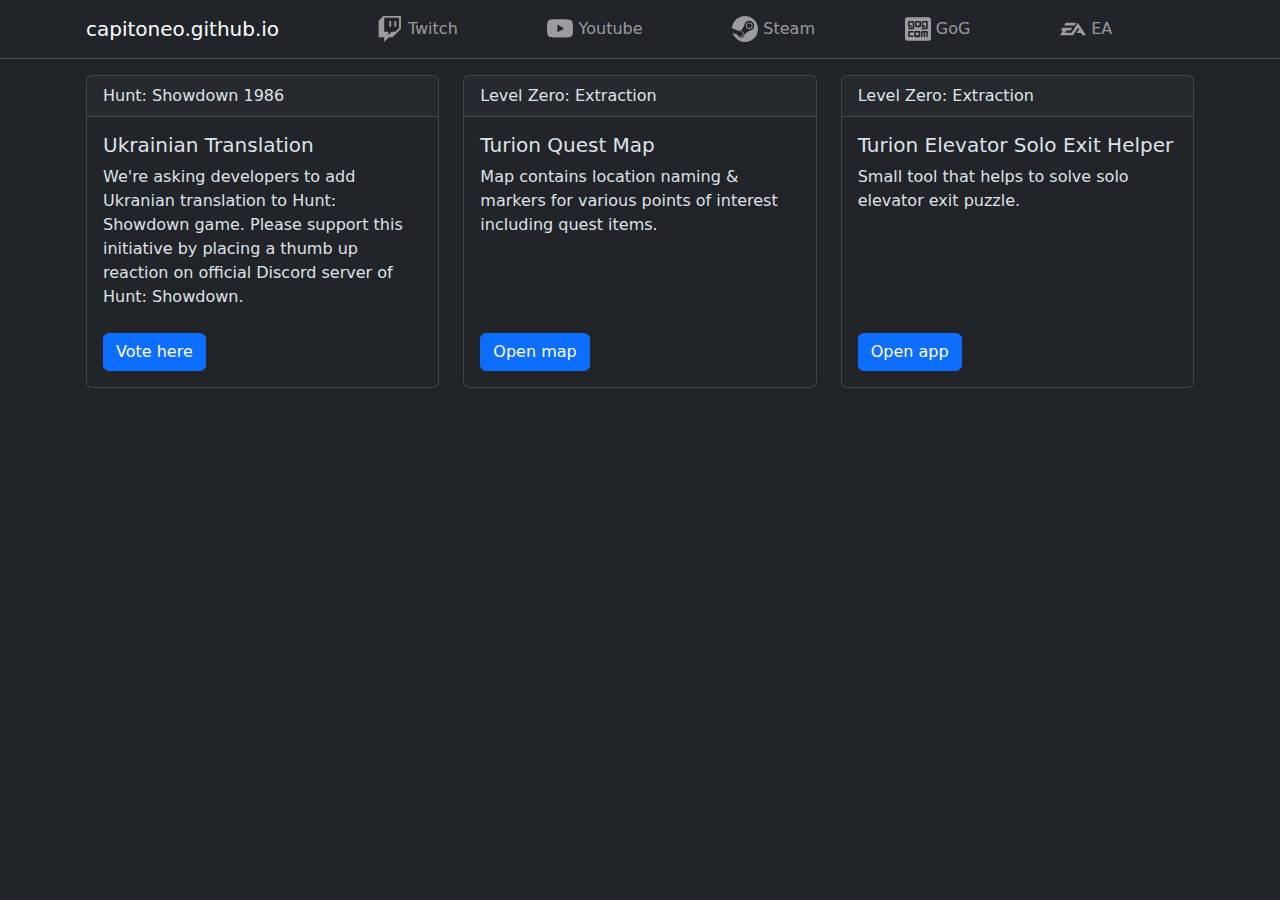
<file: index.html>
<!DOCTYPE html>
<html lang="en-UA" data-bs-theme="dark">
<head>
    <meta charset="UTF-8">
    <meta name="viewport" content="width=device-width, initial-scale=1">
    <link rel="stylesheet" href="./style/bootstrap.css"/>
    <link rel="stylesheet" href="./style/styles.css"/>
    <title>capitoneo.github.io</title>
</head>
<body>
<nav class="navbar navbar-expand-md bg-dark sticky-top border-bottom" data-bs-theme="dark">
    <div class="container px-3">
        <a class="navbar-brand" href="./">capitoneo.github.io</a>
        <button class="navbar-toggler" type="button" data-bs-toggle="offcanvas"
                data-bs-target="#offcanvas" aria-controls="offcanvas"
                aria-label="Toggle navigation">
            <span class="navbar-toggler-icon"></span>
        </button>
        <div class="offcanvas offcanvas-end" tabindex="-1" id="offcanvas"
             aria-labelledby="offcanvasLabel">
            <div class="offcanvas-header">
                <h5 class="offcanvas-title" id="offcanvasLabel">Social Links</h5>
                <button type="button" class="btn-close" data-bs-dismiss="offcanvas"
                        aria-label="Close"></button>
            </div>
            <div class="offcanvas-body">
                <ul class="navbar-nav flex-grow-1 justify-content-between">
                    <li></li>
                    <li class="nav-item"><a class="nav-link" href="https://www.twitch.tv/capitoneo">
                        <svg class="bi" width="26" height="26" fill="currentColor">
                            <use xlink:href="./img/bootstrap-icons-subset.svg#twitch"/>
                        </svg>
                        Twitch</a>
                    </li>
                    <li class="nav-item"><a class="nav-link" href="https://www.youtube.com/@capitoneo">
                        <svg class="bi" width="26" height="26" fill="currentColor">
                            <use xlink:href="./img/bootstrap-icons-subset.svg#youtube"/>
                        </svg>
                        Youtube</a>
                    </li>
<!--                    <li class="nav-item"><a class="nav-link" href="#">-->
<!--                        <svg class="bi" width="26" height="26" fill="currentColor">-->
<!--                            <use xlink:href="./img/bootstrap-icons-subset.svg#discord"/>-->
<!--                        </svg>-->
<!--                        Discord</a>-->
<!--                    </li>-->
                    <li class="nav-item"><a class="nav-link" href="https://steamcommunity.com/id/capitoneo">
                        <svg class="bi" width="26" height="26" fill="currentColor">
                            <use xlink:href="./img/bootstrap-icons-subset.svg#steam"/>
                        </svg>
                        Steam</a>
                    </li>
                    <li class="nav-item"><a class="nav-link" href="https://www.gog.com/u/Capitoneo">
                        <svg class="bi" width="26" height="26" fill="currentColor">
                            <use xlink:href="./img/bootstrap-icons-subset.svg#gog"/>
                        </svg>
                        GoG</a>
                    </li>
<!--                    <li class="nav-item"><a class="nav-link" href="#">-->
<!--                        <svg class="bi" width="26" height="26" fill="currentColor">-->
<!--                            <use xlink:href="./img/bootstrap-icons-subset.svg#ubisoft"/>-->
<!--                        </svg>-->
<!--                        Ubisoft</a>-->
<!--                    </li>-->
                    <li class="nav-item"><a class="nav-link" href="https://battlelog.battlefield.com/bfh/user/Capitoneo/">
                        <svg class="bi" width="26" height="26" fill="currentColor">
                            <use xlink:href="./img/bootstrap-icons-subset.svg#ea"/>
                        </svg>
                        EA</a>
                    </li>
                    <li></li>
                </ul>
            </div>
        </div>
    </div>
</nav>
<main>
    <div class="container p-3">
        <div class="row row-cols-1 row-cols-md-3 g-4">
            <div class="col">
                <div class="card h-100">
                    <div class="card-header">
                        Hunt: Showdown 1986
                    </div>
                    <div class="card-body">
                        <h5 class="card-title">Ukrainian Translation</h5>
                        <p class="card-text">We're asking developers to add Ukranian translation to
                            Hunt: Showdown game. Please support this initiative by placing a thumb
                            up
                            reaction on official Discord server of Hunt: Showdown.</p>
                    </div>
                    <div class="card-footer border-0 bg-transparent pb-3">
                        <a href="https://discord.com/channels/350201607788429323/524577494863708180/1284528865397702689"
                           class="btn btn-primary">Vote here</a>
                    </div>
                </div>
            </div>
            <div class="col">
                <div class="card h-100">
                    <div class="card-header">
                        Level Zero: Extraction
                    </div>
                    <div class="card-body">
                        <h5 class="card-title">Turion Quest Map</h5>
                        <p class="card-text">Map contains location naming & markers for various
                            points of interest including quest items.</p>
                    </div>
                    <div class="card-footer border-0 bg-transparent pb-3">
                        <a href="./game/lze/map/turion.html" class="btn btn-primary">Open map</a>
                    </div>
                </div>
            </div>
            <div class="col">
                <div class="card h-100">
                    <div class="card-header">
                        Level Zero: Extraction
                    </div>
                    <div class="card-body">
                        <h5 class="card-title">Turion Elevator Solo Exit Helper</h5>
                        <p class="card-text">Small tool that helps to solve solo elevator exit
                            puzzle.</p>
                    </div>
                    <div class="card-footer border-0 bg-transparent pb-3">
                        <a href="./game/lze/exithelper.html" class="btn btn-primary">Open app</a>
                    </div>
                </div>
            </div>
        </div>
    </div>
</main>
<script src="./script/bootstrap.min.js"></script>
<script src="./script/script.js"></script>
</body>
</html>
</file>
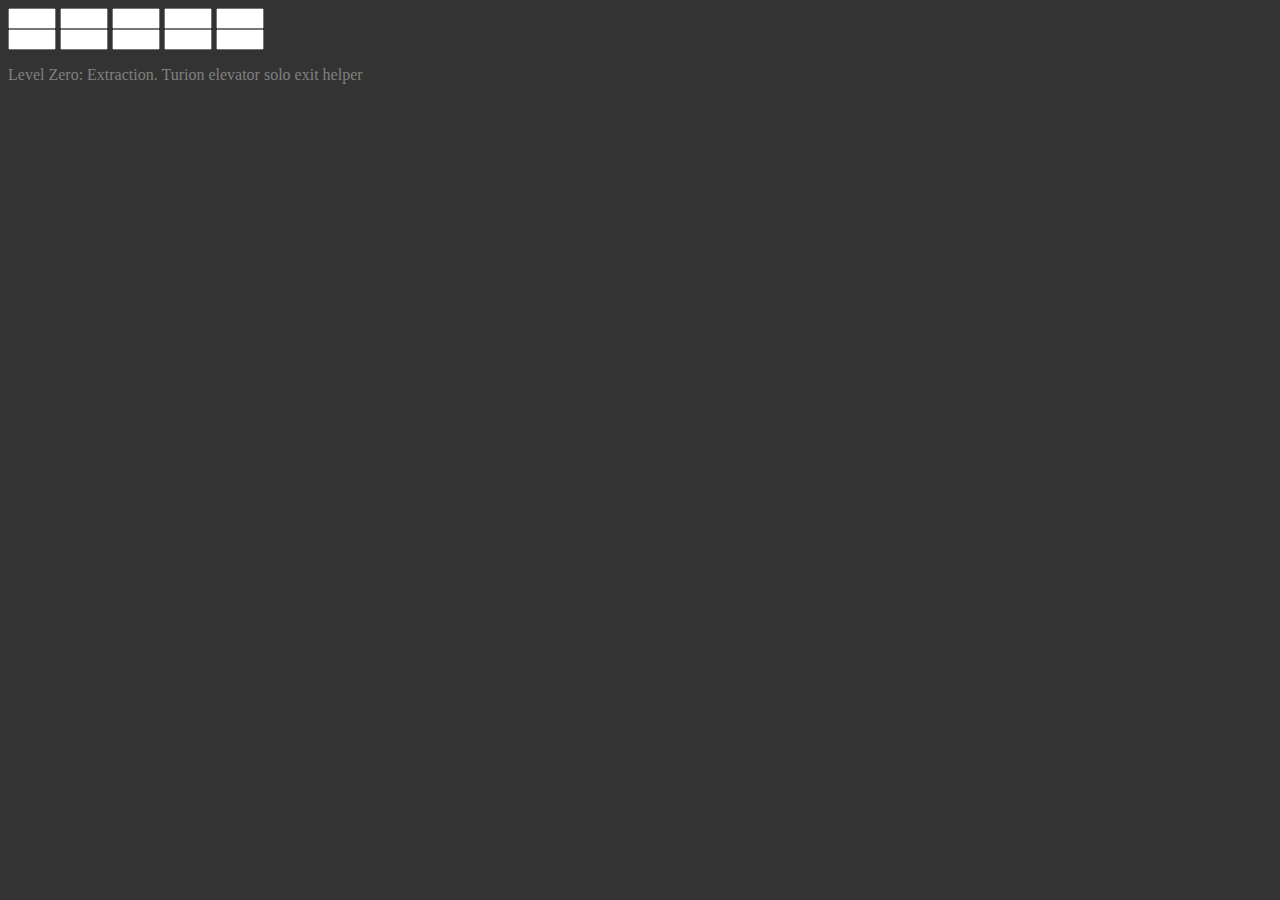
<file: game/lze/exithelper.html>
<!DOCTYPE html>
<html lang="en-UA">
  <head>
    <meta charset="UTF-8">
    <title>LZE Extraction Helper</title>
    <link rel="shortcut icon" href="./favicon.png" type="image/x-icon">
    <style>
      body {
        background-color: #333
      }
      input {
        width: 40px;
      }
      .active {
        background-color: green;
      }
      .grey {
        color: grey
      }
    </style>
  </head>
  <body>
    <form id="is0">
      <input id="is1" type="text">
      <input id="is2" type="text">
      <input id="is3" type="text">
      <input id="is4" type="text">
      <input id="is5" type="text">
      <br />
      <input id="is6" type="text">
      <input id="is7" type="text">
      <input id="is8" type="text">
      <input id="is9" type="text">
      <input id="is10" type="text">
    </form>

    <p class="grey">Level Zero: Extraction. Turion elevator solo exit helper</p>
  </body>
  <script>
    let inputs = [];
    // game data for debug 1, 3, 6, 72, 22, 2, 25, 22, 34, 87
    
    for (let i = 1; i <= 10; i++) {
      inputs.push(document.getElementById('is' + i));
    }
    
    function findIndexes() {
      let target = 100
      function findCombinations(start, currentSum, currentCombination) {
        if (currentSum === target) {
          result.push([...currentCombination].map((v) => v + 1));
          return;
        }
        if (currentSum > target) {
          return;
        }
        for (let i = start; i < inputs.length; i++) {
          currentCombination.push(i);
          let inputValue = parseInt(inputs[i].value);
          inputValue = (isNaN(inputValue)) ? 0 : inputValue;
          findCombinations(i + 1, currentSum + inputValue, currentCombination);
          currentCombination.pop();
        }
      }
    
      const result = [];
      findCombinations(0, 0, []);
      console.log(result.sort((e1, e2) => e1.length - e2.length));
      markResult(result);
    }
    
    function markResult(indexes) {
      inputs.forEach((e) => e.classList.remove('active'));
      if (indexes.length < 1) return;
      let switches = indexes[0];
      switches.forEach((e) => document.getElementById('is' + e).classList.add('active'));
    }
    
    document.getElementById('is0').addEventListener('change', findIndexes);
  </script>
</html>
</file>
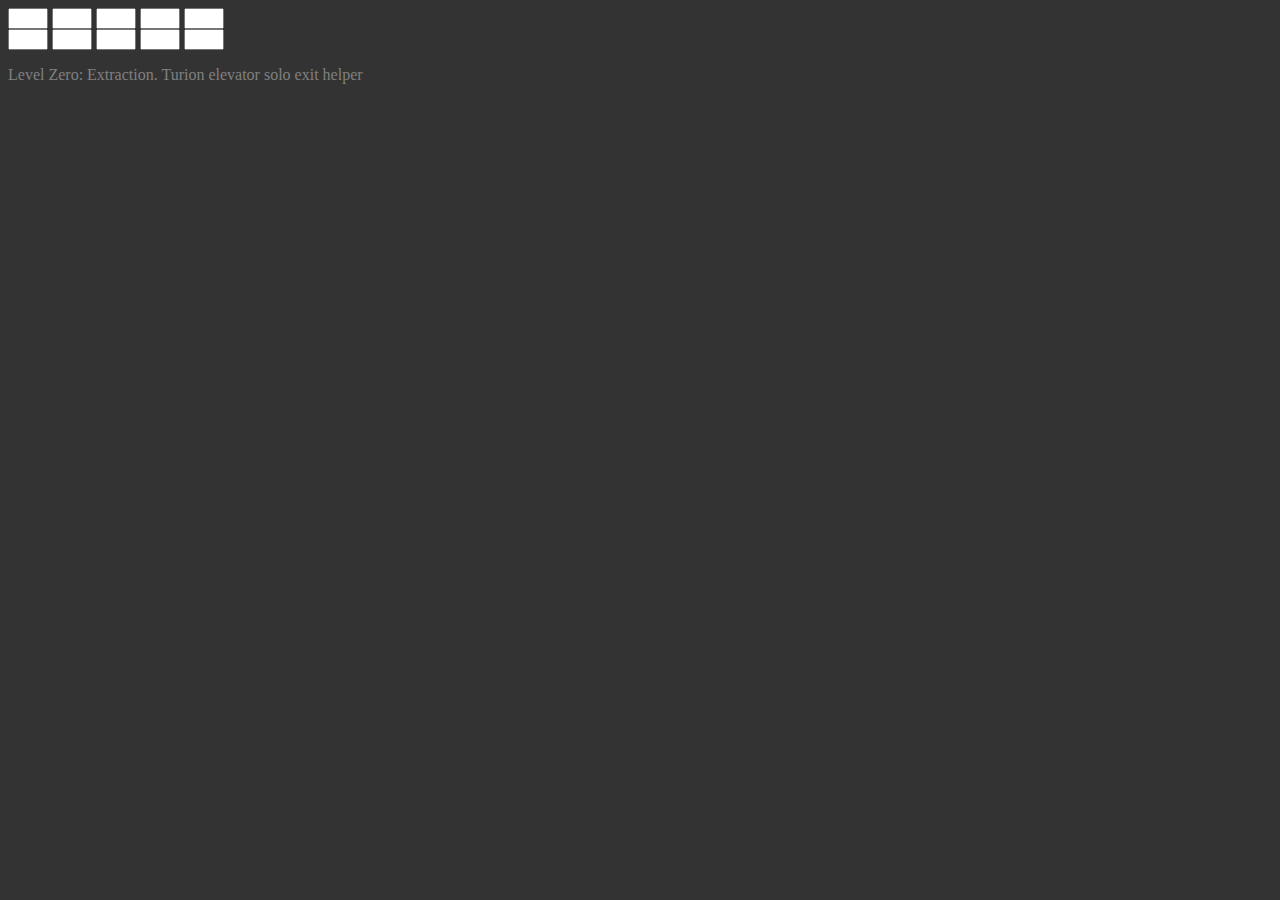
<file: games/lze/exithelper.html>
<html>
  <head>
    <title>
      LZE Extraction Helper
    </title>
    <style>
      body {
        background-color: #333
      }
      input {
        width: 40px;
      }
      .active {
        background-color: green;
      }
      .grey {
        color: grey
      }
    </style>
  </head>
  <body>
    <form id="is0">
      <input id="is1" type="text">
      <input id="is2" type="text">
      <input id="is3" type="text">
      <input id="is4" type="text">
      <input id="is5" type="text">
      <br />
      <input id="is6" type="text">
      <input id="is7" type="text">
      <input id="is8" type="text">
      <input id="is9" type="text">
      <input id="is10" type="text">
    </form>

    <p class="grey">Level Zero: Extraction. Turion elevator solo exit helper</p>
  </body>
  <script>
    let inputs = [];
    // game data for debug 1, 3, 6, 72, 22, 2, 25, 22, 34, 87
    
    for (let i = 1; i <= 10; i++) {
      inputs.push(document.getElementById('is' + i));
    }
    
    function findIndexes() {
      let target = 100
      function findCombinations(start, currentSum, currentCombination) {
        if (currentSum === target) {
          result.push([...currentCombination].map((v) => v + 1));
          return;
        }
        if (currentSum > target) {
          return;
        }
        for (let i = start; i < inputs.length; i++) {
          currentCombination.push(i);
          let inputValue = parseInt(inputs[i].value);
          inputValue = (isNaN(inputValue)) ? 0 : inputValue;
          findCombinations(i + 1, currentSum + inputValue, currentCombination);
          currentCombination.pop();
        }
      }
    
      const result = [];
      findCombinations(0, 0, []);
      console.log(result.sort((e1, e2) => e1.length - e2.length));
      markResult(result);
    }
    
    function markResult(indexes) {
      inputs.forEach((e) => e.classList.remove('active'));
      if (indexes.length < 1) return;
      let switches = indexes[0];
      switches.forEach((e) => document.getElementById('is' + e).classList.add('active'));
    }
    
    document.getElementById('is0').addEventListener('change', findIndexes);
  </script>
</html>
</file>
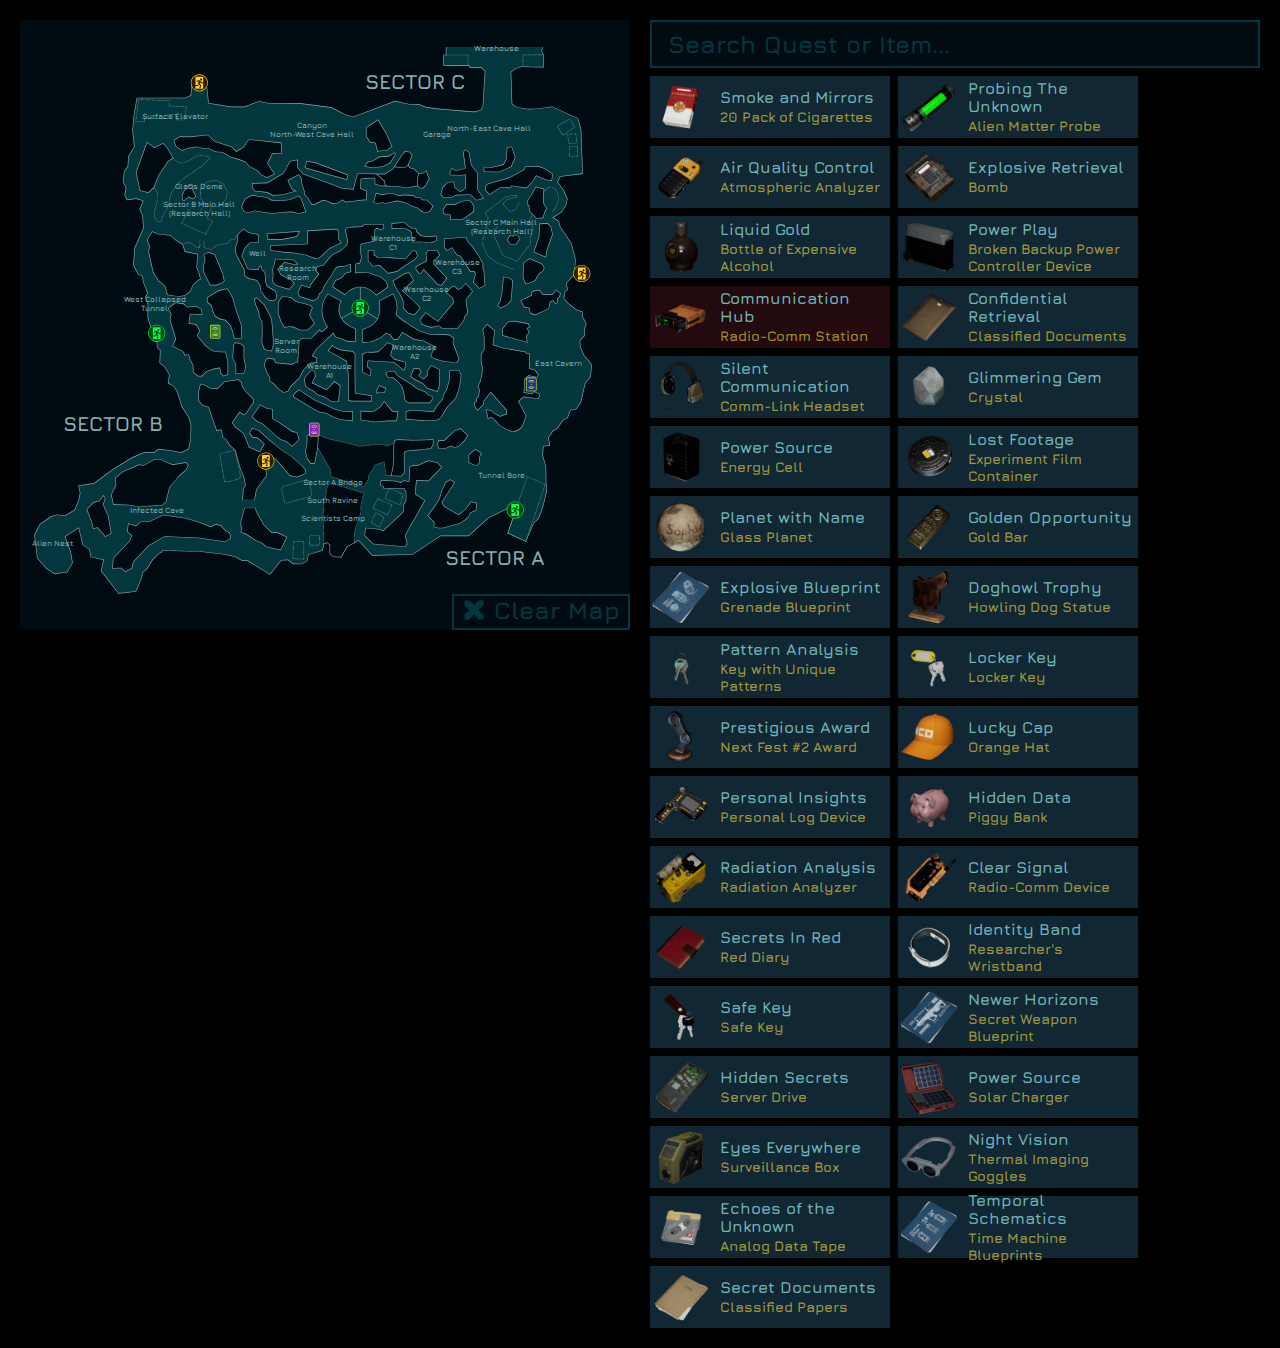
<file: game/lze/map/turion.html>
<!DOCTYPE html>
<html lang="en-US">
<head>
    <meta charset="UTF-8">
    <title>LZE Turion Map</title>
    <link rel="shortcut icon" href="../favicon.png" type="image/x-icon">
    <link rel="stylesheet" href="./turion.css">
    <meta property="og:description" content="Level Zero: Extraction | Turion Map">
    <meta property="og:type" content="website">
    <meta property="og:title" content="LZE Turion Map">
    <meta property="og:image" content="./og-image.jpg"/>
    <meta property="og:image:width" content="1200">
    <meta property="og:image:height" content="630">
    <meta property="og:image:type" content="image/jpg">
    <meta name="twitter:card" content="summary_large_image">
</head>
<body>
<div class="container">
    <div class="map" id="map">
        <img src="./images/map3.svg" class="map-image" alt="Map">
        <div class="room-names">
            <div class="room warehouse">Warehouse</div>
            <div class="room surface-elevator">Surface Elevator</div>
            <div class="room canyon">Canyon<br/>North-West Cave Hall</div>
            <div class="room garage">Garage</div>
            <div class="room ne-cave-hall">North-East Cave Hall</div>
            <div class="room glass-dome">Glass Dome<br/><br/>Sector B Main Hall<br/>(Research Hall)</div>
            <div class="room sector-c-hall">Sector C Main Hall<br/>(Research Hall)</div>
            <div class="room collapsed-tunnel">West Collapsed<br/>Tunnel</div>
            <div class="room east-cavern">East Cavern</div>
            <div class="room well">Well</div>
            <div class="room research-room">Research<br/>Room</div>
            <div class="room server-room">Server<br/>Room</div>
            <div class="room warehouse-c1">Warehouse<br/>C1</div>
            <div class="room warehouse-c2">Warehouse<br/>C2</div>
            <div class="room warehouse-c3">Warehouse<br/>C3</div>
            <div class="room warehouse-a1">Warehouse<br/>A1</div>
            <div class="room warehouse-a2">Warehouse<br/>A2</div>
            <div class="room sector-a-bridge">Sector A Bridge<br/><br/>South Ravine<br/><br/>Scientists Camp</div>
            <div class="room infected-cave">Infected Cave</div>
            <div class="room nest">Alien Nest</div>
            <div class="room tunnel-bore">Tunnel Bore</div>
            <div class="sector sector-a">Sector A</div>
            <div class="sector sector-b">Sector B</div>
            <div class="sector sector-c">Sector C</div>
        </div>
        <button onclick="mapClear()" id="map-clear">🗙 Clear Map</button>
    </div>
    <div class="controls" id="controls">
        <div class="searchbar">
            <input type="text" id="searchInput" onkeyup="searchFunction()" placeholder="Search Quest or Item..." title="Type in a name">
        </div>
    </div>
</div>
</body>
<script src="./turion.js"></script>
</html>
</file>
<file: style/styles.css>
.userdata {
    font-weight: bold;
}
.content>div {
    padding-top: 8px;
    padding-bottom: 8px;
}
</file>
<file: game/lze/map/turion.css>
@import url('https://fonts.googleapis.com/css2?family=Arsenal:ital,wght@0,400;0,700;1,400;1,700&family=Jura:wght@300..700&family=Old+Standard+TT:ital,wght@0,400;0,700;1,400&display=swap');
body{
    background-color: #000;
    color: #87B0B2;
    font-size: 24px;
    font-family: "Jura", sans-serif;
    font-optical-sizing: auto;
    font-weight: 700;
    font-style: normal;
    margin: 0;
    padding: 20px;
}
* {
    box-sizing: border-box;
    outline: none !important;
}
img {
    max-width: 100%;
}
a {
    color: #3fffff;
}
p {
    margin: 0;
}
input[type="checkbox"] {
    width: 32px;
    height: 32px;
}
.container {
    display: flex;
    gap: 20px;
    align-items: flex-start;
}
@media (max-width: 767px) {
    .container {
        flex-direction: column;
    }
}
.map {
    position: relative;
    width: 50%;
    aspect-ratio: 1 / 1;
    background-color: #000B11;
    overflow: hidden;
    display: flex;
    align-items: flex-start;
}
@media (max-width: 767px) {
    .map {
        width: 100%;
    }
}
.map-image {
    display: block;
}
.quest-item {
    position: absolute;
    z-index: 2;
    top: 2%;
    left: 2%;
    width: 40px;
    height: 40px;
    margin: -12px 0 0 -12px;
    transform-origin: 50% 50%;
    opacity: 0;
    border-radius: 50%;
    transition: .2s;
    background-color: #0006;
    background-position: center;
    background-size: contain;
    background-repeat: no-repeat;
}
.quest-item.active {
    opacity: 1;
}
.quest-item.active:hover {
    transform: scale(2);
}
.quest-item::before {
    content:'';
    display: block;
    box-sizing: border-box;
    width: 100%;
    height: 100%;
    border-radius: 50%;
    position: absolute;
    top: 0;
    left: 0;
    border: 1px dashed #3fffff;
    animation: rotation 15s infinite linear;
}
@keyframes rotation {
    0% {transform: rotate(0deg);}
    100% {transform: rotate(360deg);}
}
.quest-item img {
    width: 100%;
    height: auto;
    border-radius: 50%;
    opacity: 1;
}
#map-clear {
    position: absolute;
    bottom: 0;
    right: 0;
    background: #000b11;
    border: 2px solid #02373d;
    color: #02373d;
    font-size: 24px;
    font-family: "Jura", sans-serif;
    font-optical-sizing: auto;
    font-weight: 700;
    cursor: pointer;
    padding: 0 8px 4px;
    transition: .2s;
}
#map-clear:hover {
    border: 2px solid #87B0B2;
    color: #87B0B2;
}
/* CONTROLS */
.controls {
    width: 50%;
    display: flex;
    flex-wrap: wrap;
    gap: 8px;
    justify-content: flex-start;
    align-items: stretch;
    align-content: flex-start;
}
@media (max-width: 767px) {
    .controls {
        width: 100%;
    }
}
.searchbar {
    width: 100%;
}
.searchbar input {
    padding: 8px 16px;
    background: #000b11;
    border: 2px solid #02373d;
    transition: .2s;
    width: 100%;
    color: #87B0B2;
    font-size: 24px;
    font-family: "Jura", sans-serif;
    font-optical-sizing: auto;
    font-weight: 700;
}
.searchbar input:focus {
    border: 2px solid #87B0B2;
}
.searchbar input::placeholder {
    color: #02373d;
}
.toggle-group * {
    pointer-events: none;
}
.toggle-group {
    transition: .2s;
    padding: 3px 4px 4px 70px;
    cursor: pointer;
    font-size: 14px;
    background-color: #112733;
    display: flex;
    position: relative;
    height: 62px;
    flex-direction: column;
    width: calc(33% - 3px);
    min-width: 240px;
    align-items: flex-start;
    text-align: left;
    justify-content: center;
    box-shadow: inset 0 0 0 1px #3fffff00, inset 0 0 11px #4fdfff00;
}
.toggle-group:hover {
    background-color: #163849;
    box-shadow: inset 0 0 0 1px #3fffff00, inset 0 0 11px #4fdfff00;
}
.toggle-group.active {
    background-color: #163849;
    box-shadow: inset 0 0 0 1px #3fffff00, inset 0 0 11px #4fdfff57;
}
.toggle-group.active::before, .toggle-group.active::after {
    content: '';
    display: block;
    position: absolute;
    width: 8px;
    pointer-events: none;
    bottom: -1px;
    top: -1px;
    border-bottom: 3px solid #3fffff;
    border-top: 3px solid #3fffff;
}
.toggle-group.active::before {
    left: -1px;
    border-left: 3px solid #3fffff;
}
.toggle-group.active::after {
    right: -1px;
    border-right: 3px solid #3fffff;
}
.toggle-group[disabled]{
    color: #8b2f2f;
    cursor: not-allowed;
    background-color: #230a0e;
}
.toggle-group[disabled].active {
    box-shadow: inset 0 0 0 2px #8b2f2f;
}
.toggle-group p {
    font-size: 16px;
    padding-bottom: 2px;
    color: #6eb5b9;
    transition: .2s;
}
.toggle-group.active p {
    color: #3fffff;
}
.toggle-group span {
    display: block;
    color: #ffe1449c;
    transition: .2s;
}
.toggle-group.active span {
    color: #ffdb21
}

.thumbnail {
    background-position: center;
    background-size: contain;
    background-repeat: no-repeat;
    position: absolute;
    left: 0;
    top: 0;
    height: 100%;
    aspect-ratio: 1;
    /*border: 1px solid #87b0b252;*/
}
.room-names {
    width: 100%;
    height: 100%;
    position: absolute;
    top: 0;
    left: 0;
}
.room {
    position: absolute;
    font-size: .6vw;
    text-align: center;
    text-align-last: center;
}
.sector {
    position: absolute;
    font-size: 1.6vw;
    text-transform: uppercase;
}
.sector-a {
    right: 14%;
    bottom: 10%;
}
.sector-b {
     left: 7%;
     bottom: 32%;
 }
.sector-c {
    right: 27%;
    top: 8%;
}
@media (max-width: 767px) {
    .room {
        font-size: 1.2vw;
    }
    .sector {
        font-size: 3.2vw;
    }
}
/* rooms & location names */
.warehouse {
    top: 4%;
    left: 74.5%;
}
.surface-elevator {
    top: 15%;
    left: 20%;
}
.canyon {
    top: 16.5%;
    left: 41%;
}
.garage {
    top: 18%;
    left: 66%;
}
.ne-cave-hall {
    top: 17%;
    left: 70%;
}
.glass-dome {
    top: 26.5%;
    left: 23.5%;
}
.tunnel-bore {
    top: 74%;
    left: 75%;
}
.sector-a-bridge {
    top: 75%;
    left: 46%;
}
.sector-c-hall {
    top: 32.5%;
    left: 73%;
}
.collapsed-tunnel {
    top: 45%;
    left: 17%;
}
.east-cavern {
    top: 55.5%;
    left: 84.5%;
}
.infected-cave {
    top: 79.7%;
    left: 18%;
}
.nest {
    top: 85%;
    left: 2%;
}
.well {
    top: 37.5%;
    left: 37.5%;
}
.research-room {
    top: 40%;
    left: 42.5%;
}
.server-room {
    top: 52%;
    left: 41.6%;
}
.warehouse-c1 {
    top: 35%;
    left: 57.5%;
}
.warehouse-c2 {
    top: 43.5%;
    left: 63%;
}
.warehouse-c3 {
    top: 39%;
    left: 68%;
}
.warehouse-a1 {
    top: 56%;
    left: 47%;
}
.warehouse-a2 {
    top: 53%;
    left: 61%;
}
</file>
